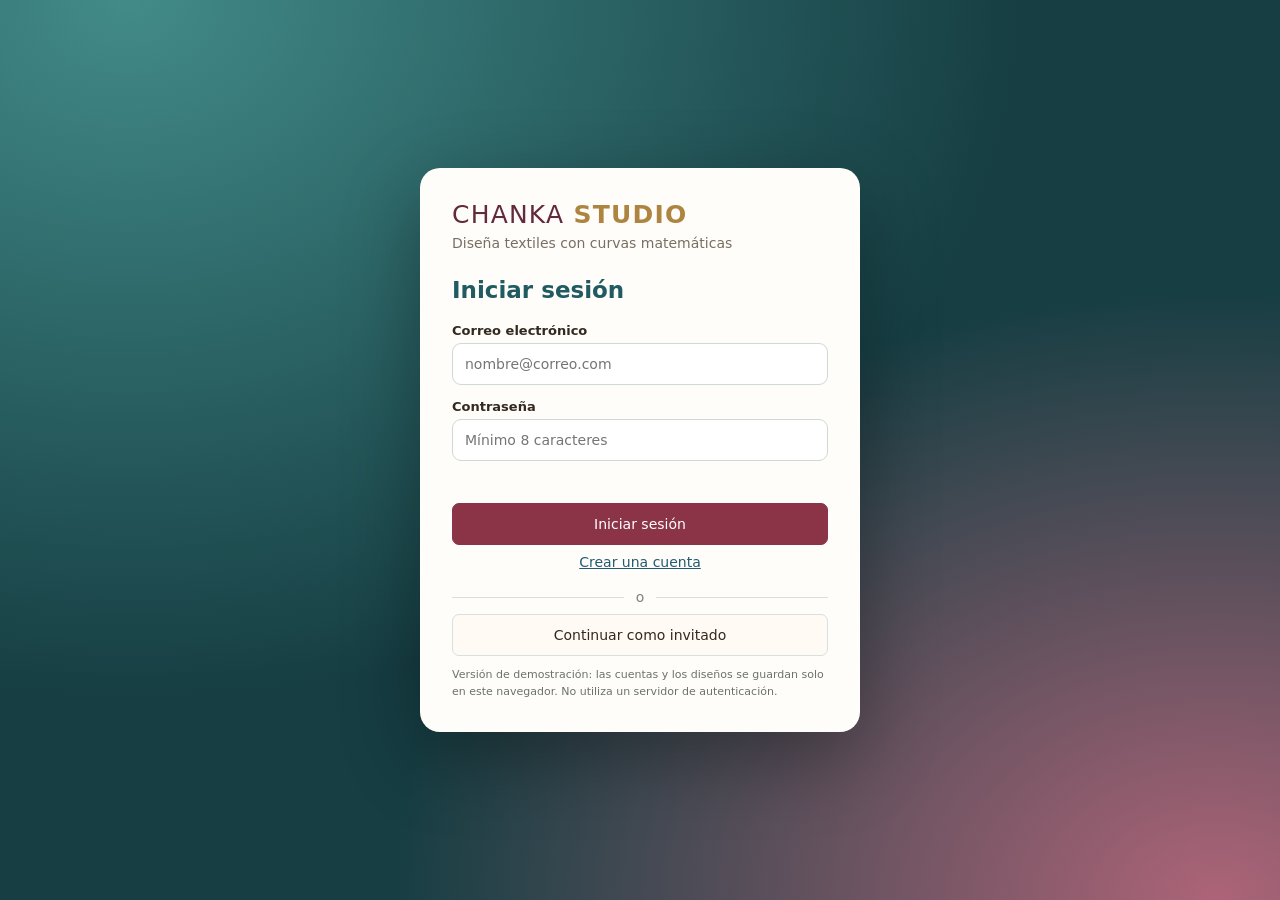
<file: index.html>
<!doctype html>
<html lang="es">
<head>
  <meta charset="UTF-8">
  <meta name="viewport" content="width=device-width,initial-scale=1">
  <title>Chanka Studio — diseño textil 2D</title>
  <link rel="stylesheet" href="css/estilos.css">
</head>
<body data-modo="disenar" class="bloqueado">

<!-- Control de acceso de demostración (datos locales, sin servidor) -->
<section id="pantallaAcceso" class="auth-screen" aria-labelledby="authTitulo">
  <div class="auth-card">
    <span class="brand">CHANKA <b>STUDIO</b></span>
    <p class="auth-tagline">Diseña textiles con curvas matemáticas</p>
    <h1 id="authTitulo">Iniciar sesión</h1>
    <form id="formAcceso">
      <div id="campoNombre" hidden>
        <label for="nombreUsuario">Tu nombre</label>
        <input id="nombreUsuario" type="text" autocomplete="name" maxlength="60" placeholder="Escribe tu nombre">
      </div>
      <label for="correoUsuario">Correo electrónico</label>
      <input id="correoUsuario" type="email" autocomplete="username" required maxlength="120" placeholder="nombre@correo.com">
      <label for="claveUsuario">Contraseña</label>
      <input id="claveUsuario" type="password" autocomplete="current-password" required minlength="8" placeholder="Mínimo 8 caracteres">
      <p id="authEstado" role="status" aria-live="polite"></p>
      <button id="enviarAuth" type="submit" class="primary">Iniciar sesión</button>
    </form>
    <button type="button" id="cambiarAuth" class="link-button">Crear una cuenta</button>
    <div class="auth-separator"><span>o</span></div>
    <button id="entrarInvitado" type="button">Continuar como invitado</button>
    <p class="auth-nota">Versión de demostración: las cuentas y los diseños se guardan solo en este navegador. No utiliza un servidor de autenticación.</p>
  </div>
</section>

<header>
  <div><span class="brand">CHANKA <b>STUDIO</b></span><small>Diseño textil en vectores · Andahuaylas</small></div>
  <div class="topactions">
    <span class="session-label">👤 <span id="usuarioActivo"></span></span>
    <button id="cerrarSesion" title="Cerrar sesión">Salir</button>
    <button id="nuevo">Nuevo</button>
    <button id="guardar">Guardar</button>
    <button id="descargar">Descargar editable</button>
    <button id="abrir">Abrir archivo</button>
    <button id="exportar">SVG</button>
    <button id="exportarPng">PNG</button>
    <button id="imprimir" class="primary">Imprimir</button>
  </div>
</header>

<main>
  <!-- ========== IZQUIERDA: prenda y plantillas ========== -->
  <aside class="left">
    <h2>Prenda</h2>
    <div id="prendas" class="garments"></div>
    <label>Color de la prenda<input type="color" id="base" value="#805238"></label>

    <div class="solo-disenar">
      <hr>
      <h2>Plantillas</h2>
      <p class="muted">Un clic arma una composición lista para editar.</p>
      <div id="plantillas" class="plantillas"></div>

      <hr>
      <details>
        <summary>Cambiar la forma</summary>
        <p class="muted">Activa «Editar contorno» y arrastra los puntos turquesa.</p>
        <label class="inline"><input type="checkbox" id="editarContorno"> Editar contorno</label>
        <div class="fila">
          <button id="masPunto" title="Agrega un punto después del punto elegido">+ Punto</button>
          <button id="menosPunto">− Punto</button>
          <button id="restaurar">Restaurar</button>
        </div>
      </details>
      <details>
        <summary>Calcar desde una foto</summary>
        <p class="muted">Dibuja el contorno sobre la foto de una prenda. Usa fotos con permiso de uso.</p>
        <button id="foto">Cargar foto</button>
        <img id="fotoVista" alt="Foto cargada por el usuario" hidden>
        <button id="quitarFoto" hidden>Quitar foto</button>
        <input type="file" id="fotoArchivo" accept="image/png,image/jpeg,image/webp" hidden>
      </details>
    </div>

    <hr>
    <h2>Diseños guardados</h2>
    <div id="guardados"></div>
    <p class="muted">Se guardan en este navegador. Descarga el editable para llevarlos a otra computadora.</p>
  </aside>

  <!-- ========== CENTRO: pestañas y lienzo ========== -->
  <section class="workspace">
    <div class="worktop">
      <input id="nombre" maxlength="70" value="Mi diseño textil" aria-label="Nombre del diseño">
      <div><button id="deshacer" title="Ctrl+Z">↶ Deshacer</button><button id="rehacer" title="Ctrl+Y">↷ Rehacer</button></div>
    </div>
    <div class="tabs" role="tablist">
      <button class="tab active" data-modo="disenar" role="tab" aria-selected="true">✎ Diseñar</button>
      <button class="tab" data-modo="pintar" role="tab" aria-selected="false">🖌 Pintar</button>
    </div>
    <div class="toolbar solo-disenar">
      <button id="agregar" class="primary">+ Añadir curva</button>
      <button id="duplicar" title="Ctrl+D">Duplicar</button>
      <button id="eliminar" title="Supr">Eliminar</button>
      <button id="alFrente" title="Subir de capa">▲ Al frente</button>
      <button id="atras" title="Bajar de capa">▼ Atrás</button>
      <label class="inline"><input type="checkbox" id="puntos"> Editar puntos</label>
      <button id="ayuda">Cómo usar</button>
    </div>
    <div class="hands-bar solo-disenar">
      <button id="botonCamara" type="button">📷 Activar cámara y mano</button>
      <span>Permite la webcam en el navegador; apunta con el índice y <strong>junta índice y pulgar</strong> para arrastrar. Puedes activar la cámara incluso sin curvas. <a href="probar_camara.html" target="_blank" rel="noopener">¿No abre? Probar solo webcam</a></span>
      <div id="panelCamara" class="camera-panel" hidden>
        <video id="videoMano" autoplay muted playsinline aria-label="Vista de la cámara, efecto espejo"></video>
        <div class="camera-copy" id="mensajeCamara" role="status" aria-live="polite">Cámara desactivada.</div>
      </div>
    </div>
    <div class="zoom-bar">
      <button id="zoomMenos" aria-label="Alejar">🔍 −</button>
      <output id="zoomValor">100%</output>
      <button id="zoomMas" aria-label="Acercar">🔍 +</button>
      <button id="zoomEncajar">Encajar</button>
      <label class="inline"><input type="checkbox" id="cuadricula"> Cuadrícula y eje</label>
    </div>

    <div id="canvasWrap">
      <span id="cursorMano" hidden aria-hidden="true"></span>
      <svg id="lienzo" viewBox="0 0 800 800" role="img" aria-label="Área de diseño textil editable"></svg>
    </div>
    <div class="foot"><span id="estado" role="status" aria-live="polite">Listo para diseñar.</span><span id="metricas"></span></div>
  </section>

  <!-- ========== DERECHA: según la pestaña ========== -->
  <aside class="right">
    <div class="solo-disenar">
      <h2>Motivos</h2>
      <p class="muted">Arrástralos a la prenda o púlsalos.</p>
      <div id="galeria" class="motif-gallery"></div>
      <hr>
      <h2>Ajustes del motivo</h2>
      <label>Tipo de curva
        <select id="tipo">
          <option value="bezier">Bézier (De Casteljau)</option>
          <option value="hermite">Hermite (tangentes)</option>
          <option value="bspline">B-spline (De Boor)</option>
        </select>
      </label>
      <p id="infoCurva" class="muted"></p>
      <div id="paleta" class="palette" aria-label="Paleta de colores textiles"></div>
      <label>Color del motivo<input type="color" id="color" value="#f3ce7e"></label>
      <label>Grosor <output id="salidaGrosor"></output><input type="range" id="grosor" min="1" max="16" value="4"></label>
      <label>Tamaño <output id="salidaTamano"></output><input type="range" id="tamano" min="15" max="400" value="100"></label>
      <label>Giro <output id="salidaGiro"></output><input type="range" id="giro" min="-180" max="180" value="0"></label>
      <label class="inline"><input type="checkbox" id="espejo"> Espejo (copia simétrica)</label>
      <label class="inline"><input type="checkbox" id="cerrado"> Cerrar y rellenar</label>
      <label>Acabado de la prenda
        <select id="vista"><option value="textura">Con textura</option><option value="boceto">Boceto simple</option></select>
      </label>
      <details open>
        <summary>Repeticiones</summary>
        <label>Horizontales<input type="number" id="repX" min="1" max="10" value="1"></label>
        <label>Verticales<input type="number" id="repY" min="1" max="10" value="1"></label>
        <label>Separación horizontal<input type="number" id="sepX" min="20" max="600" value="110"></label>
        <label>Separación vertical<input type="number" id="sepY" min="20" max="600" value="90"></label>
      </details>
      <hr>
      <h2>Elementos</h2>
      <div id="elementos"></div>
      <div class="notice">Motivos de demostración con curvas Bézier, Hermite y B-spline programadas desde cero.</div>
    </div>

    <div class="solo-pintar">
      <h2>Pintura</h2>
      <p class="muted">Pinta sobre la prenda con el ratón o el dedo. Solo se ve dentro de la prenda.</p>
      <div class="fila">
        <button id="hPincel" class="active">🖌 Pincel</button>
        <button id="hBorrador">⌫ Borrador</button>
      </div>
      <div id="paletaPintura" class="palette"></div>
      <label>Color<input type="color" id="pColor" value="#8d3439"></label>
      <label>Grosor <output id="salidaPG"></output><input type="range" id="pGrosor" min="1" max="40" value="8"></label>
      <label>Opacidad <output id="salidaPO"></output><input type="range" id="pOpacidad" min="0.2" max="1" step="0.1" value="1"></label>
      <button id="limpiarPintura">Borrar toda la pintura</button>
      <p class="muted">Con el borrador, pulsa o pasa sobre un trazo para quitarlo. Ctrl+Z deshace.</p>
    </div>
  </aside>
</main>

<input type="file" id="archivo" accept=".json,application/json" hidden>

<dialog id="dialogoAyuda">
  <h2>De una idea a tu propuesta textil</h2>
  <ol>
    <li>Elige una prenda a la izquierda (poncho, chompa, pantalón, vestido…).</li>
    <li>Si tu prenda no está, usa «Editar contorno» o carga una foto para calcarla.</li>
    <li>Arrastra un motivo del panel derecho a la prenda.</li>
    <li>Muévelo, cámbiale el tamaño con la esquina, el giro y el color. Activa «Espejo» para hacerlo simétrico.</li>
    <li>Prueba una <b>plantilla</b> a la izquierda, o usa «Repeticiones» para armar franjas.</li>
    <li>En la pestaña <b>Pintar</b> dibujas a mano alzada sobre la prenda.</li>
    <li>Activa <b>Cámara y mano</b> para mover puntos: muestra una curva, apunta con el índice, junta los dedos para tomar un punto y sepáralos para soltarlo. También funciona con los puntos del contorno.</li>
    <li>Guarda, descarga el editable, exporta SVG o imprime.</li>
  </ol>
  <p>Ctrl+Z / Ctrl+Y: deshacer / rehacer · Ctrl+D: duplicar · Supr: eliminar · Flechas: mover el motivo (Mayús = más rápido). Las prendas son esquemas 2D, no patrones de corte. Las curvas usan De Casteljau (Bézier), bases de Hermite y De Boor (B-spline).</p>
  <button id="cerrarAyuda" class="primary">Entendido</button>
</dialog>

<!-- El orden importa: primero las matemáticas, al final la interfaz -->
<script src="src/curvas/bezier.js"></script>
<script src="src/curvas/hermite.js"></script>
<script src="src/curvas/bspline.js"></script>
<script src="src/geometria/matrices.js"></script>
<script src="src/geometria/trazo.js"></script>
<script src="src/render/prendas.js"></script>
<script src="src/render/escena.js"></script>
<script src="src/editor/motivos.js"></script>
<script src="src/editor/plantillas.js"></script>
<script src="src/editor/archivo.js"></script>
<script src="src/editor/editor.js"></script>
<script src="src/ui/panel.js"></script>
<script src="src/gestos.js"></script>
<script src="src/manos.js"></script>
<script src="src/auth.js"></script>
<script src="src/main.js"></script>
</body>
</html>
</file>
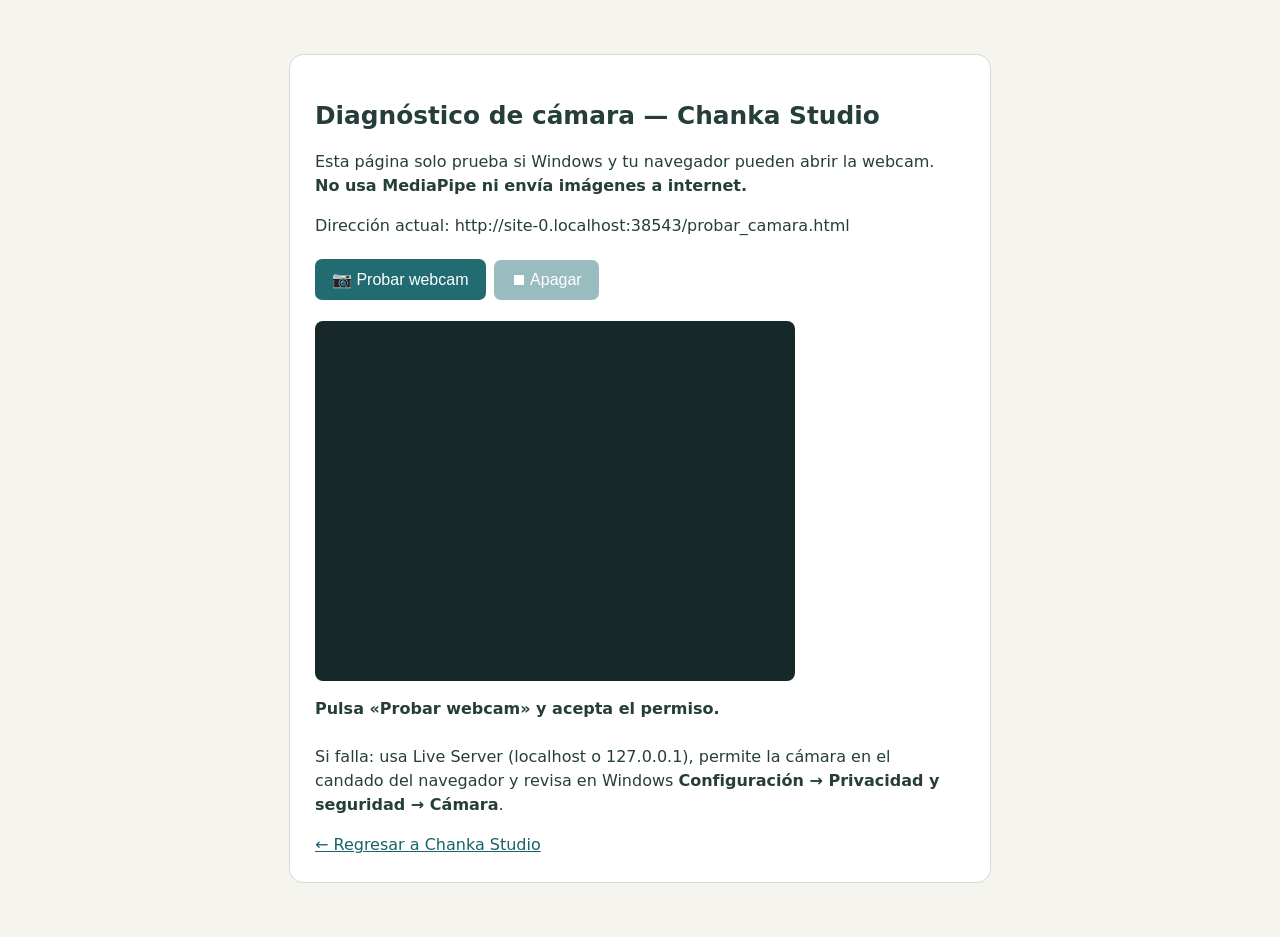
<file: probar_camara.html>
<!doctype html>
<html lang="es">
<head>
  <meta charset="UTF-8"><meta name="viewport" content="width=device-width,initial-scale=1">
  <title>Prueba de webcam — Chanka Studio</title>
  <style>
  body{font:16px/1.5 system-ui,-apple-system,sans-serif;color:#263e3a;background:#f5f4ef;margin:0;padding:24px}
  main{max-width:650px;margin:30px auto;padding:25px;border:1px solid #d2dbd4;border-radius:14px;background:white}
  h1{font-size:1.55rem}p{max-width:62ch}button{padding:11px 17px;border:0;border-radius:7px;background:#226c71;color:white;font-size:1rem;cursor:pointer;margin:5px 8px 5px 0}button:disabled{opacity:.45;cursor:default}
  video{display:block;background:#172828;max-width:100%;width:480px;aspect-ratio:4/3;object-fit:cover;transform:scaleX(-1);border-radius:8px;margin:16px 0}
  #estado{font-weight:600;min-height:2rem;overflow-wrap:anywhere}a{color:#16636b}
  </style>
</head>
<body><main>
  <h1>Diagnóstico de cámara — Chanka Studio</h1>
  <p>Esta página solo prueba si Windows y tu navegador pueden abrir la webcam. <strong>No usa MediaPipe ni envía imágenes a internet.</strong></p>
  <p id="direccion"></p>
  <button id="probar">📷 Probar webcam</button><button id="apagar" disabled>⏹ Apagar</button>
  <video id="video" autoplay muted playsinline aria-label="Prueba de la cámara"></video>
  <p id="estado" role="status">Pulsa «Probar webcam» y acepta el permiso.</p>
  <p>Si falla: usa Live Server (localhost o 127.0.0.1), permite la cámara en el candado del navegador y revisa en Windows <strong>Configuración → Privacidad y seguridad → Cámara</strong>.</p>
  <a href="index.html">← Regresar a Chanka Studio</a>
</main>
<script>
'use strict';
let flujo = null;
const $ = id => document.getElementById(id);
$('direccion').textContent = 'Dirección actual: ' + location.href;
function apagar() {
  if (flujo) flujo.getTracks().forEach(t => t.stop());
  flujo = null;
  $('video').pause(); $('video').srcObject = null;
  $('apagar').disabled = true; $('probar').disabled = false;
}
$('probar').onclick = async () => {
  if (!isSecureContext || !navigator.mediaDevices || !navigator.mediaDevices.getUserMedia) {
    $('estado').textContent = 'Este origen no permite webcam. Abre con Live Server desde VS Code.';
    return;
  }
  $('probar').disabled = true;
  $('estado').textContent = 'Solicitando permiso… pulsa «Permitir» en el navegador.';
  try {
    flujo = await navigator.mediaDevices.getUserMedia({audio:false,video:true});
    $('video').srcObject = flujo;
    await $('video').play();
    $('estado').textContent = '✓ Webcam funcionando. Si no reconoce la mano en Chanka Studio, revisa la conexión para MediaPipe.';
    $('apagar').disabled = false;
  } catch (e) {
    apagar();
    $('estado').textContent = 'Error: ' + (e.name === 'NotAllowedError'
      ? 'Permiso denegado: permite la cámara desde el candado junto a la URL.'
      : e.name === 'NotFoundError' ? 'No se encontró una webcam.'
      : e.name === 'NotReadableError' ? 'La cámara está en uso o Windows la bloquea.' : (e.message || e.name));
  }
};
$('apagar').onclick = () => { apagar(); $('estado').textContent = 'Cámara apagada.'; };
window.addEventListener('pagehide', apagar);
</script></body></html>
</file>
<file: css/estilos.css>
/* ESTILOS — colores y distribución de Chanka Studio */
:root {
  --ink: #33291f;
  --accent: #8b3447;      /* vino */
  --teal: #226b72;
  --paper: #edf3f1;
  --line: #d5e1df;
}
* { box-sizing: border-box; }
body { margin: 0; background: var(--paper); color: var(--ink); font: 14px system-ui, Arial, sans-serif; }

/* ---------- Encabezado ---------- */
header {
  min-height: 88px; padding: 18px 24px; color: #fff;
  display: flex; align-items: center; justify-content: space-between; gap: 20px;
  background: linear-gradient(110deg, #4b2033, #85394e 65%, #226b72);
}
.brand { font-size: 23px; letter-spacing: 1.2px; }
.brand b { color: #f1c66e; }
header small { display: block; color: #d5c5ad; margin-top: 5px; }
.topactions { display: flex; gap: 7px; flex-wrap: wrap; }

/* ---------- Botones y controles ---------- */
button { border: 1px solid var(--line); border-radius: 7px; background: #fffaf3; color: var(--ink); padding: 9px 12px; cursor: pointer; font: inherit; }
button:hover { background: #eee0cb; }
button:disabled { opacity: .45; cursor: default; }
button.primary { background: var(--accent); color: #fff; border-color: var(--accent); }
header button.primary { background: #e0b55f; color: #30251c; }
label { display: block; margin: 13px 0; font-size: 13px; font-weight: 600; }
label.inline { display: flex; gap: 7px; align-items: center; font-weight: 400; margin: 5px; }
input[type=color] { width: 100%; height: 36px; display: block; margin-top: 7px; border: 1px solid var(--line); border-radius: 5px; padding: 3px; background: #fff; }
input[type=range] { width: 100%; accent-color: var(--accent); margin-top: 8px; }
input[type=number], select { display: block; width: 100%; padding: 8px; margin-top: 6px; border: 1px solid var(--line); border-radius: 6px; font: inherit; }
output { float: right; color: #8a6240; }
button:focus-visible, input:focus-visible, select:focus-visible { outline: 3px solid #4789af; outline-offset: 2px; }

/* ---------- Distribución en 3 columnas ---------- */
main { display: grid; grid-template-columns: 220px minmax(380px, 1fr) 270px; gap: 16px; padding: 18px; max-width: 1680px; margin: auto; }
aside, .workspace { background: #fff; border: 1px solid var(--line); border-radius: 8px; }
aside { padding: 17px; }
.left, .right { max-height: 85vh; overflow: auto; }
.workspace { overflow: hidden; align-self: start; box-shadow: 0 5px 22px #20433a0d; }
h2 { font-size: 16px; margin: 0 0 12px; color: var(--teal); }
.muted { font-size: 12px; line-height: 1.55; color: #766d62; }
hr { border: 0; border-top: 1px solid var(--line); margin: 20px 0; }
.fila { display: flex; gap: 5px; flex-wrap: wrap; }
.fila button { padding: 7px 9px; font-size: 12px; }
.notice { font-size: 11px; line-height: 1.5; background: #f6f5f1; padding: 10px; border-radius: 6px; color: #775e40; }

/* ---------- Prendas ---------- */
.garments { display: grid; grid-template-columns: 1fr 1fr; gap: 8px; }
.garment { display: flex; flex-direction: column; align-items: center; gap: 4px; padding: 8px 4px; font-size: 12px; }
.garment svg { width: 62px; height: 62px; }
.garment.active { border: 2px solid #247d83; background: #e3f2ee; }

/* ---------- Lienzo ---------- */
.worktop { display: flex; padding: 15px; gap: 10px; justify-content: space-between; align-items: center; border-bottom: 1px solid var(--line); }
#nombre { font: 600 17px system-ui; width: 50%; border: 0; background: #faf8f4; padding: 9px; border-radius: 5px; }
.toolbar { display: flex; gap: 7px; padding: 12px; align-items: center; flex-wrap: wrap; }
.zoom-bar { display: flex; gap: 8px; align-items: center; padding: 8px 12px; background: #eaf3f0; }
.zoom-bar output { float: none; min-width: 46px; text-align: center; }
#canvasWrap { background: #dce9e5; padding: 12px; }
#lienzo { display: block; width: 100%; max-height: 70vh; background: #fafbf8; touch-action: none; user-select: none; }
#lienzo .editable { cursor: move; }
#lienzo .handle { cursor: grab; }
.resize-handle { cursor: nwse-resize; }
.foot { display: flex; justify-content: space-between; gap: 10px; padding: 12px; font-size: 12px; }
#metricas { white-space: nowrap; color: #8b7760; }

/* ---------- Galería de motivos y paleta ---------- */
.motif-gallery { display: grid; grid-template-columns: 1fr 1fr; gap: 8px; }
.motif-card { display: flex; flex-direction: column; align-items: center; padding: 9px 5px; touch-action: none; user-select: none; background: #faf8f4; }
.motif-card:hover { border-color: #a94561; background: #f7edf0; }
.motif-card svg { height: 65px; width: 90px; pointer-events: none; }
.motif-card strong { font-size: 12px; pointer-events: none; }
.motif-card small { font-size: 10px; color: #887e70; margin-top: 4px; pointer-events: none; }
.drag-ghost { position: fixed; pointer-events: none; z-index: 1000; background: #67513ae8; color: #fff; border-radius: 8px; padding: 12px 18px; transform: translate(-50%, -50%); box-shadow: 0 5px 18px #0003; }
.palette { display: flex; gap: 8px; flex-wrap: wrap; margin: 14px 0; }
.swatch { width: 25px; height: 25px; padding: 0; border: 2px solid #fff; box-shadow: 0 0 0 1px #c5beaf; border-radius: 50%; }
.swatch:hover { transform: scale(1.15); }

/* ---------- Listas laterales ---------- */
#fotoVista { width: 100%; max-height: 200px; object-fit: contain; margin: 10px 0; }
#guardados .entry { display: flex; gap: 5px; margin: 7px 0; }
#guardados .entry button:first-child { flex: 1; text-align: left; word-break: break-word; }
#elementos { max-height: 180px; overflow: auto; }
#elementos button { display: block; width: 100%; margin: 5px 0; text-align: left; }
#elementos button.active { border-color: var(--accent); background: #f7eedf; }
dialog { max-width: 540px; border: 1px solid var(--line); border-radius: 12px; padding: 24px; color: var(--ink); }
dialog::backdrop { background: #201a1480; }
dialog li { margin-bottom: 10px; line-height: 1.5; }

/* ---------- Pantallas pequeñas ---------- */
@media (max-width: 1050px) {
  main { grid-template-columns: 200px minmax(320px, 1fr); }
  .right { grid-column: 1 / -1; max-height: none; }
  .left { max-height: none; }
  .motif-gallery { grid-template-columns: repeat(4, 1fr); }
  header { align-items: flex-start; flex-direction: column; }
}
@media (max-width: 620px) {
  main { display: flex; flex-direction: column; padding: 8px; }
  .garments { grid-template-columns: repeat(3, 1fr); }
  .worktop { flex-wrap: wrap; }
  #nombre { width: 100%; }
  #lienzo { max-height: none; }
  header { padding: 14px; }
  .topactions button { font-size: 12px; }
  .foot { flex-wrap: wrap; }
  .motif-gallery { grid-template-columns: repeat(3, 1fr); }
}

/* ---------- Impresión: solo la prenda ---------- */
@media print {
  body { background: #fff; }
  header, aside, .worktop, .tabs, .toolbar, .zoom-bar, .foot, dialog { display: none !important; }
  main { display: block; padding: 0; }
  .workspace { border: 0; box-shadow: none; }
  #canvasWrap { padding: 0; background: #fff; }
  #lienzo { max-height: none; width: 100%; height: auto; display: block !important; }
  .editing-ui { display: none !important; }
  @page { size: A4 portrait; margin: 12mm; }
}

/* ---------- Pestañas y modos ---------- */
.tabs { display: flex; gap: 4px; padding: 8px 12px 0; border-bottom: 1px solid var(--line); background: #f6faf8; }
.tab { border-radius: 8px 8px 0 0; border-bottom: 0; background: #e8efec; }
.tab.active { background: #fff; color: var(--accent); font-weight: 700; border-color: var(--accent); }
body:not([data-modo=disenar]) .solo-disenar,
body:not([data-modo=pintar]) .solo-pintar { display: none !important; }
body[data-modo=pintar] #lienzo { cursor: crosshair; }
body[data-modo=pintar] #lienzo [data-curva] { pointer-events: none; }
button.active { border-color: var(--accent); background: #f7eedf; }
.plantillas { display: grid; gap: 6px; }
.plantillas button { text-align: left; }
details { margin: 10px 0; }
summary { cursor: pointer; font-weight: 600; font-size: 13px; color: var(--teal); }

/* ---------- Acceso y cuentas de demostración ---------- */
body.bloqueado > header, body.bloqueado > main { display: none !important; }
.auth-screen[hidden], #panelCamara[hidden], #cursorMano[hidden], #campoNombre[hidden] { display: none !important; }
.auth-screen {
  position: fixed; inset: 0; z-index: 2000; padding: 24px;
  display: grid; place-items: center; overflow: auto;
  background: radial-gradient(ellipse at 10% 0%, #428b89, transparent 55%),
              radial-gradient(ellipse at 95% 100%, #ad6478, transparent 48%), #163e43;
}
.auth-card {
  width: min(100%, 440px); padding: 32px; border-radius: 20px;
  background: #fffdf9; box-shadow: 0 25px 80px #0005;
}
.auth-card .brand { display: block; color: #622a3d; font-size: 25px; }
.auth-card .brand b { color: #ae8540; }
.auth-tagline { color: #796f64; margin: 6px 0 26px; }
.auth-card h1 { color: #205b62; font-size: 23px; margin: 0 0 20px; }
.auth-card label { margin: 14px 0 5px; }
.auth-card input[type=email], .auth-card input[type=password], .auth-card input[type=text] {
  display: block; border: 1px solid #cfdad5; background: #fff; border-radius: 9px;
  padding: 12px; width: 100%; font: inherit;
}
.auth-card #enviarAuth, .auth-card #entrarInvitado { width: 100%; margin-top: 9px; padding: 12px; }
.auth-card #enviarAuth { margin-top: 12px; }
#authEstado { min-height: 20px; margin: 10px 0 0; color: #992e4c; font-size: 12px; }
.auth-card .link-button { background: transparent; border: 0; color: #225c70; text-decoration: underline; width: 100%; }
.auth-separator { display: flex; align-items: center; gap: 12px; margin-top: 10px; color: #857f77; }
.auth-separator::before, .auth-separator::after { content: ''; height: 1px; background: #dddcd7; flex: 1; }
.auth-nota { color: #6c716d; font-size: 11px; line-height: 1.5; margin-bottom: 0; }
.session-label { align-self: center; color: #f6e2bf; font-weight: 700; max-width: 120px; overflow: hidden; text-overflow: ellipsis; white-space: nowrap; }

/* ---------- Mano / cámara ---------- */
.hands-bar {
  display: flex; flex-wrap: wrap; gap: 10px; align-items: center; padding: 10px 12px;
  background: #fbf2e3; border-top: 1px solid #e7d8bf; border-bottom: 1px solid #e7d8bf;
  font-size: 12px; color: #564634;
}
.hands-bar > button { background: #236c71; border-color: #236c71; color: white; font-weight: 700; }
.hands-bar > button:hover, .hands-bar > button.active { background: #18494d; color: white; }
.camera-panel { display: flex; gap: 12px; align-items: center; width: 100%; }
#videoMano { width: 164px; max-width: 45%; aspect-ratio: 4 / 3; background: #1b2828; border-radius: 8px; object-fit: cover; transform: scaleX(-1); }
.camera-copy { font-size: 12px; flex: 1; }
#canvasWrap { position: relative; }
#cursorMano { position: absolute; width: 24px; height: 24px; border: 3px solid #b22255; border-radius: 50%; transform: translate(-50%, -50%); background: #f8e1e466; pointer-events: none; z-index: 5; box-shadow: 0 0 0 2px white; }
#cursorMano.agarrando { background: #40bcb4aa; border-color: #05655e; box-shadow: 0 0 0 6px #28a29a44; }
@media (max-width: 620px) { .auth-card { padding: 22px; } .hands-bar { align-items: flex-start; } }
@media print { .hands-bar, .auth-screen, #cursorMano, .camera-panel { display: none !important; } }
</file>
